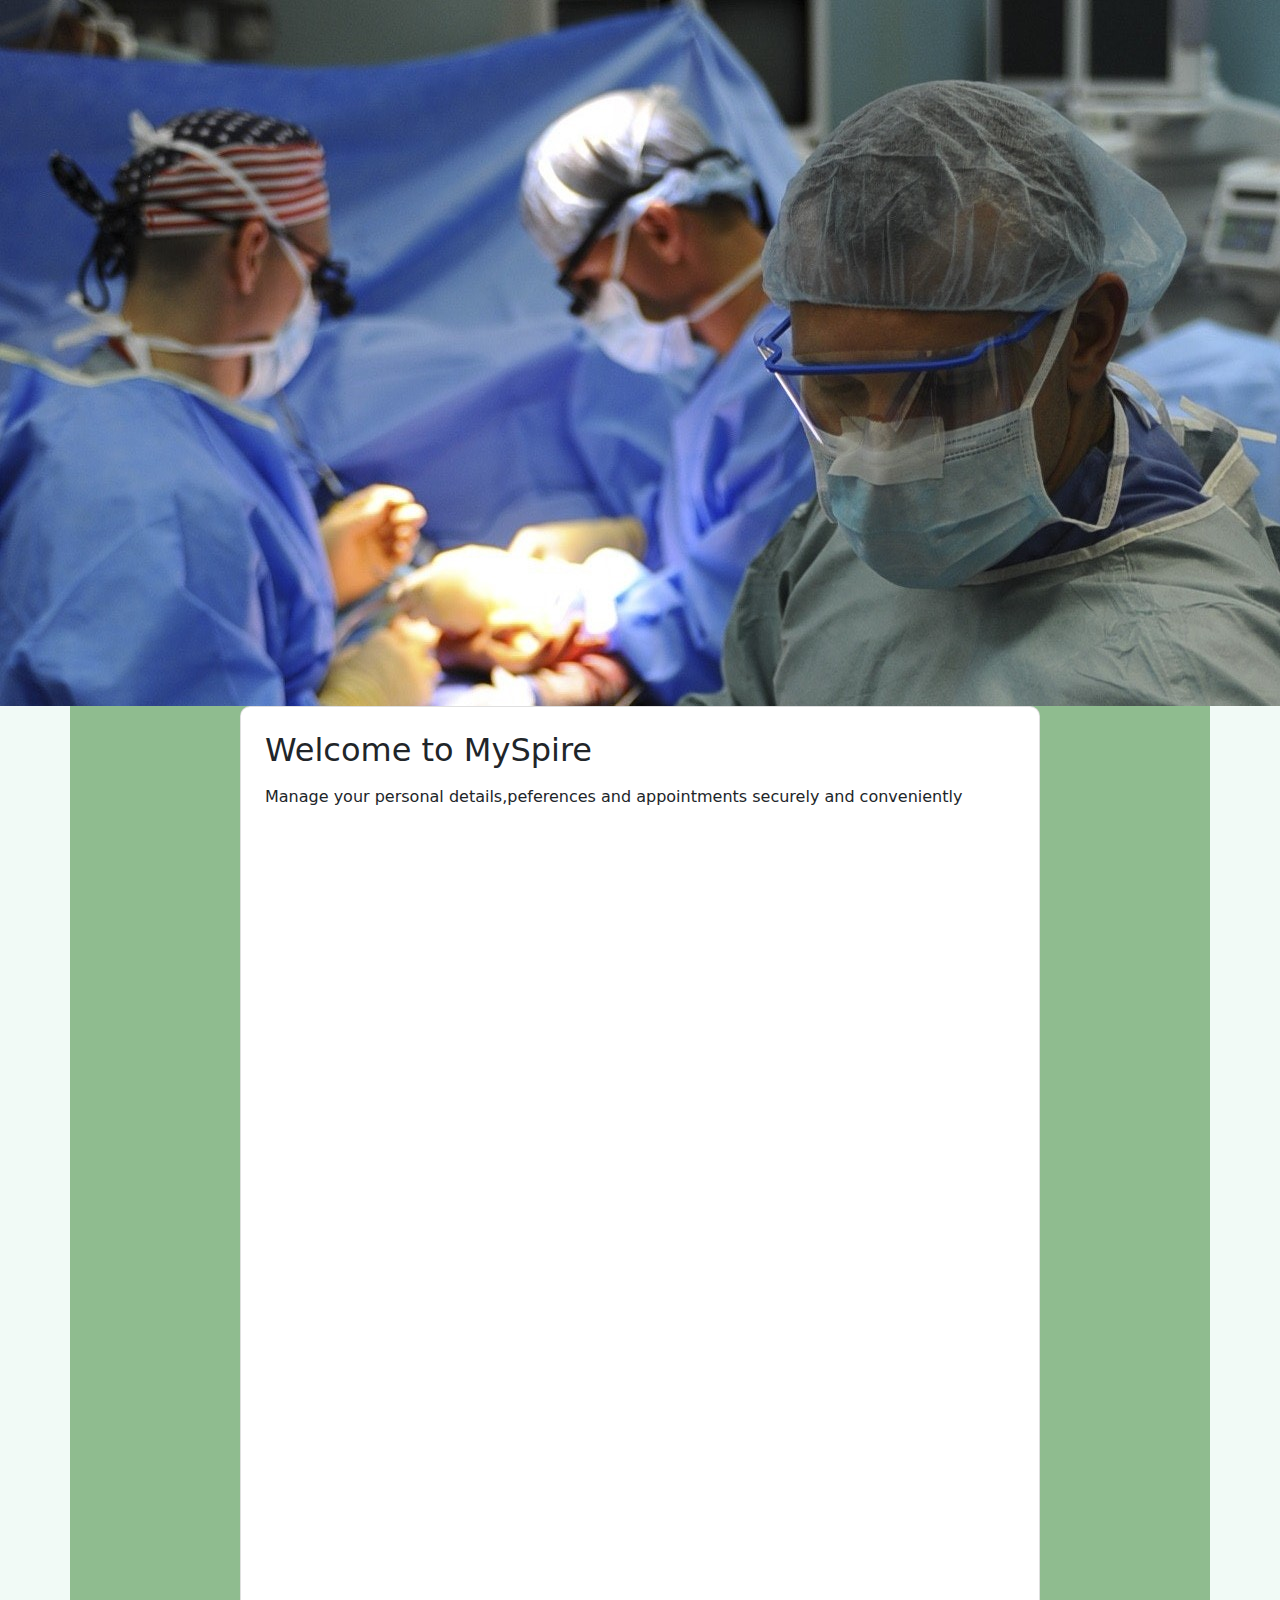
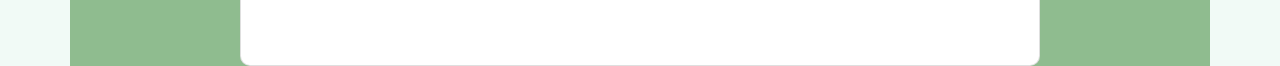
<file: login.html>
<!DOCTYPE html>
<html lang="en">
<head>
    <meta charset="UTF-8">
    <meta http-equiv="X-UA-Compatible" content="IE=edge">
    <meta name="viewport" content="width=device-width, initial-scale=1.0">
    <title>Document</title>
    <link rel="stylesheet" href="css/bootstrap.min.css">
    <link rel="stylesheet" href="css/styles.css">
</head>
<body>
    <nav>

    </nav> <img src="img/pexels-pixabay-263337.jpg"  alt="">
    <div class="container">
       
        <div class="p-4 card ">
            <h2>Welcome to MySpire</h2>
            <p class="pt-2">Manage your personal details,peferences and appointments securely and conveniently</p>
        </div>
    </div>
    <script src="css/bootstrap.bundle.min.js"></script>
</body>
</html>
</file>
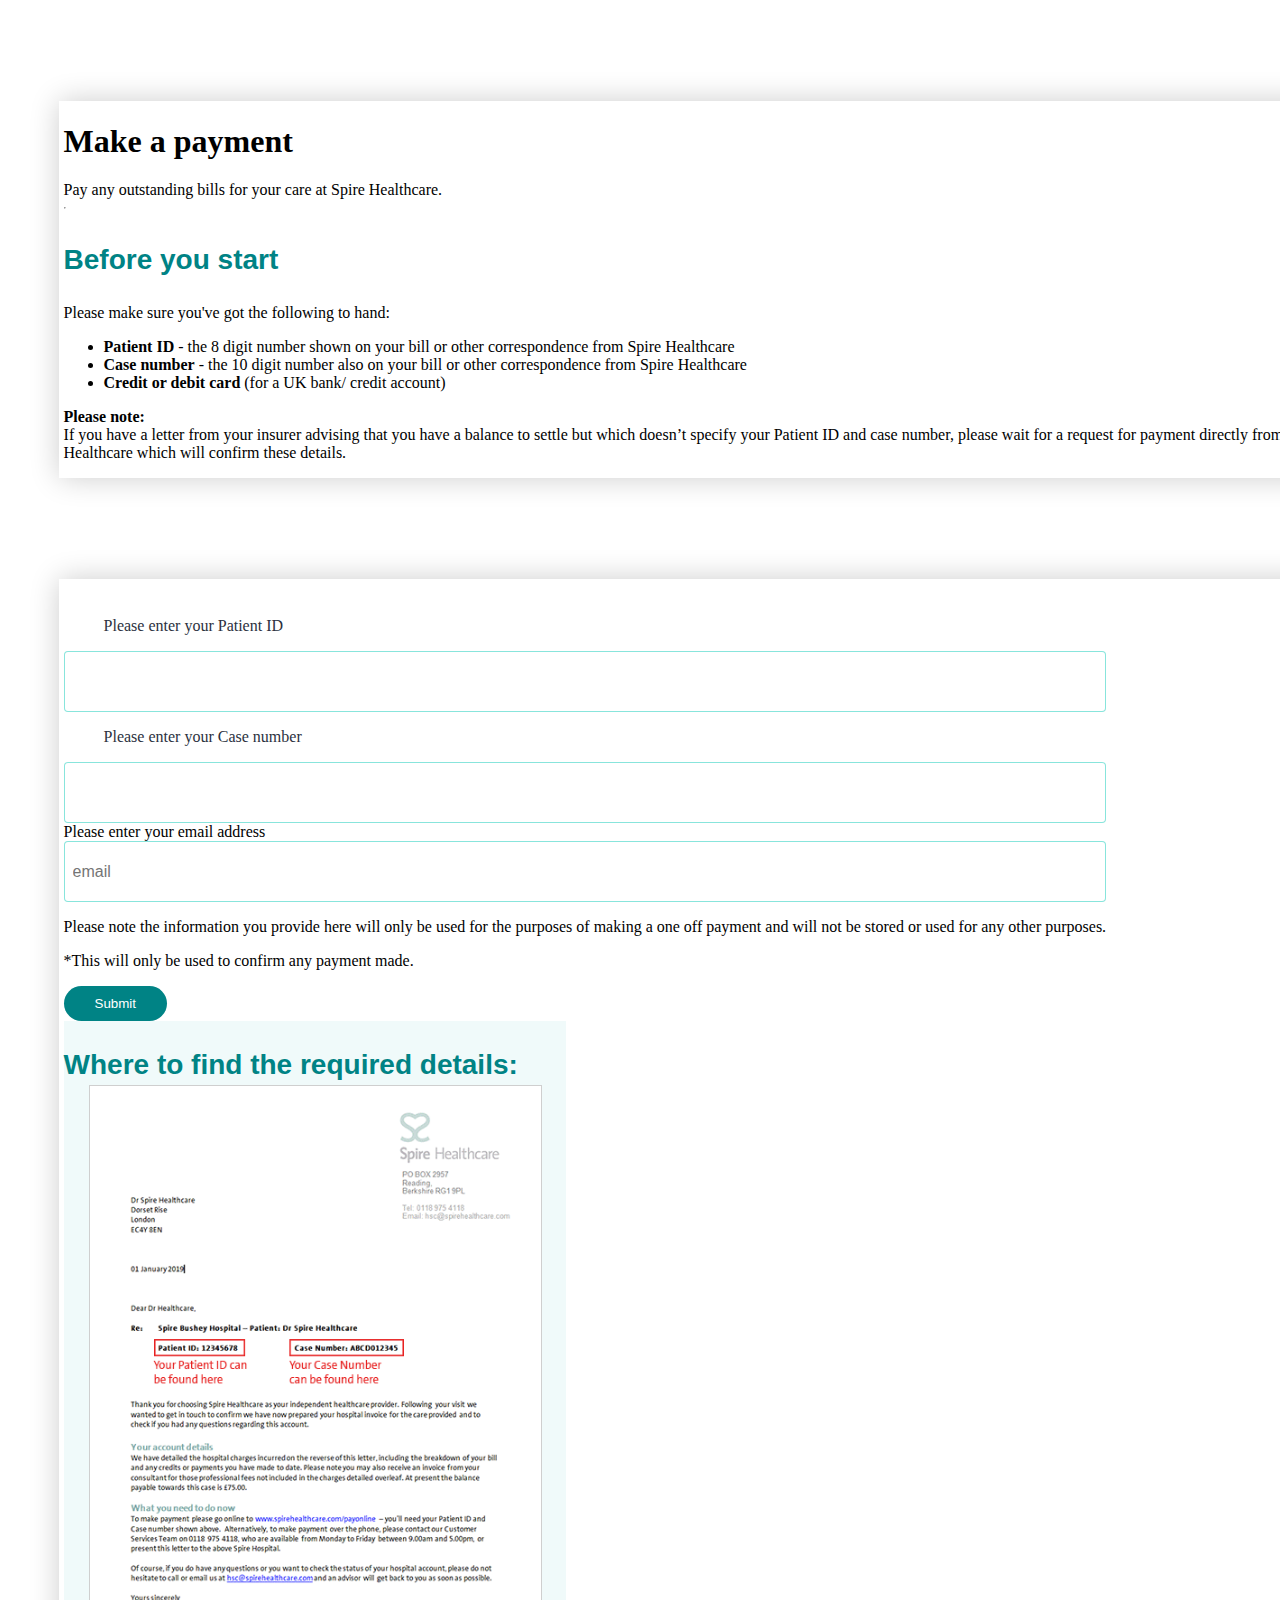
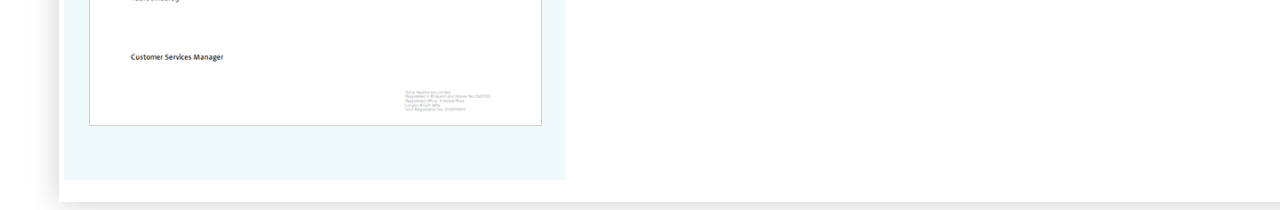
<file: payment.html>
<!DOCTYPE html>
<html lang="en">
<head>
    <meta charset="UTF-8">
    <meta http-equiv="X-UA-Compatible" content="IE=edge">
    <meta name="viewport" content="width=device-width, initial-scale=1.0">
    <title>Payment</title>
    <link href="https://cdn.jsdelivr.net/npm/bootstrap@5.0.2/dist/css/bootstrap.min.css" rel="stylesheet" integrity="sha384-EVSTQN3/azprG1Anm3QDgpJLIm9Nao0Yz1ztcQTwFspd3yD65VohhpuuCOmLASjC" crossorigin="anonymous">
    <link rel="stylesheet" href="styles.css">
</head>
<div class="container mb-4  ">
   <div class="col-sm-12">
      <div class="row">
         <div class="col-sm-12 col-lg-8">
            <h1 class="hero__heading">Make a payment</h1>
         </div>
       </div>

       <div class="row">
          <div class="col-sm-12 col-lg-12">
           <div class="lead">Pay any outstanding bills for your care at Spire Healthcare.</div>
          </div>
       </div>

      <div class="row">
        <div class="col-sm-12">
            <hr class="ruler--light-grey">
        </div>
      </div>
      <div class="row">
        <div class="online-payment step-lead">
            <h2>Before you start</h2>
            <p><span>Please make sure you've got the following to hand:</span></p>
            <ul>
            <li><strong>Patient ID</strong> - the 8 digit number shown on your bill or other correspondence from Spire Healthcare</li>
            <li><strong>Case number</strong> - the 10 digit number also on your bill or other correspondence from Spire Healthcare</li>
            <li><strong>Credit or debit card</strong> (for a UK bank/ credit account)</li>
            </ul>
            <p><strong>Please note:</strong><br>If you have a letter from your insurer advising that you have a balance to settle but which doesn’t specify your Patient ID and case number, please wait for a request for payment directly from Spire Healthcare which will confirm these details.</p>
        </div>
      </div>

    </div>
    
</div>
<div class="container mb-5 container-component container-component--spacing online-payment">
    <div class="row justify-content-center align-items-center">

    <div class="row">
    <div class="col-sm-12 col-md-8">

    <form action="make-a-payment" class="online-payment-form" >               

    <div class="online-payment-form">
        <ul class="pay-label">
        <li>
        <label for="Personaldata">Please enter your Patient ID</label>
        </li>           
        </ul>

    <div class="field-inner">
        <input class="input-text" type="text" >
    </div>
                             
    </div>

    <div class="online-payment-form">
        <ul class="pay-label">
        <li>
        <label for="Personaldata">Please enter your Case number</label>
        </li>
                                        
         </ul>
    <div class="field-inner">
        <input class="input-text" type="text">
    </div>

    </div>

    <div class="online-payment-form">
        <label for="Personaldata">Please enter your email address</label>

    <div class="field-inner">
        <i class="field-inner--error"></i>
        <input class="input-text" type="text" placeholder="email">
    </div>
    
    </div>

    <div>
      <p>Please note the information you provide here will only be used for the purposes of making a one off payment and will not be stored or used for any other purposes.</p>
      <p>*This will only be used to confirm any payment made.</p>
    </div>
                            
    <div class="col-12">                         
    <button type="submit" class="button button--green-rounded button--small online-payment-form__submit">Submit</button>
    </div>
        
    </form>
    </div>

    <div class="col-12 col-md-4 d-lg-block mt-4 mt-md-0" style="background-color:#f0fafa">
        <h2 class="mt-4 mt-md-0 mb-4 mb-md-0">Where to find the required details:</h2>
        <img src="img/sample-letter01.png" class="sample-letter">
    </div>
    </div>

    </div>
</div>
</body>
</html>
</file>
<file: css/styles.css>
.header{
color: white;
font-family:'Trebuchet MS', 'Lucida Sans Unicode', 'Lucida Grande', 'Lucida Sans', Arial, sans-serif
}

.container{
    background-color: darkseagreen;
}

.card{
    background-color: white;
    width: 50rem;
    height: 60rem;
    margin: auto;
    border-radius: 10px;
}

body{
    background-color: rgb(241, 250, 246);

}

.name{
    margin-left: 25px;
    margin-top: 30px;
    width: 125px;
    font-size: 20px;
    font-weight: bold;
    font-family: 'Segoe UI', Tahoma, Geneva, Verdana, sans-serif;
}

.firstname{
    position: relative;
    left: 200px;
    top: -37px;
    line-height: 40px;
    border-radius: 6px;
    padding: 0 22px;
    font-size: 16px;
}

.lastname{
    position: relative;
    left: 417px;
    top: -80px;
    line-height: 40px;
    border-radius: 6px;
    padding: 0 22px;
    font-size: 16px;
}

.firstlabel{
    position: relative;
    text-transform: capitalize;
    font-size: 14px;
    left: 203px;
    bottom:2.5rem;
}

.lastlabel{
    position: relative;
    text-transform: capitalize;
    font-size: 14px;
    left: 490px;
  bottom: 4.5rem;
}

.phone{
    margin-left: 25px;
    margin-top: 30px;
    width: 125px;
    font-size: 20px;
    font-weight: bold;
    font-family: 'Segoe UI', Tahoma, Geneva, Verdana, sans-serif;
}

.phone1{
    position: relative;
    left: 200px;
    bottom: 4.5rem;
    line-height: 40px;
    border-radius: 6px;
    padding: 0 22px;
    font-size: 16px;
}

.phone2{
    position: relative;
    left: 150px;
   bottom: 4.5rem;
    line-height: 40px;
    border-radius: 6px;
    padding: 0 22px;
    font-size: 16px;   
}

.label1{
    position: relative;
    text-transform: capitalize;
    font-size: 14px;
    left: -35px;
    bottom:2.5rem;
    top: -30px;
}

.label2{
    position: relative;
    text-transform: capitalize;
    font-size: 14px;
    right: 90px;
    top: -30px;
    bottom:4.5rem;
}

.email{
    position: relative;
    left: 200px;
    top: -50px;
    line-height: 40px;
    width: 480px;
    border-radius: 6px;
    padding: 0 22px;
    font-size: 16px;
}

.password{
    margin-left: 25px;
    margin-top: 30px;
    width: 125px;
    font-size: 20px;
    font-weight: bold;
    font-family: 'Segoe UI', Tahoma, Geneva, Verdana, sans-serif;
}

.pass1{
    position: relative;
    left: 200px;
    bottom: 4.5rem;
    line-height: 40px;
    border-radius: 6px;
    padding: 0 22px;
    font-size: 16px;

}

.pass2{
    position: relative;
    left: 150px;
   bottom: 4.5rem;
    line-height: 40px;
    border-radius: 6px;
    padding: 0 22px;
    font-size: 16px;
}

.date{
    position: relative;
    left: 200px;
    top: -37px;
    line-height: 40px;
    border-radius: 6px;
    padding: 0 22px;
    font-size: 16px;
}

.days{
    position: relative;
    left: 200px;
    top: -37px;
    line-height: 40px;
    border-radius: 6px;
    padding: 0 22px;
    font-size: 16px;
}

.years{
    position: relative;
    left: 200px;
    top: -37px;
    line-height: 40px;
    border-radius: 6px;
    padding: 0 22px;
    font-size: 16px;
}

.address{
    position: relative;
    left: 200px;
    top: -70px;
    padding: 0 22px;
    width: -60px;
}

a{
    
    font-weight: bold;
    font-family: 'Gill Sans', 'Gill Sans MT', Calibri, 'Trebuchet MS', sans-serif;
    color:white;
    background-color: rgb(243, 61, 85);
    text-decoration: none;
    padding-left: 5rem;
    padding-right: 5rem;
    padding-top: 1rem;
    padding-bottom: 1rem;
    border-radius: 20px;
}

::placeholder{
    color: darkseagreen;
}
</file>
<file: styles.css>
.container {
    width: 100%;
    padding-right: 5px;
    padding-left: 5px;
    margin-right: 4%;
    margin-left: 4%;
    margin-top: 8%;
    box-shadow:0 0 28px 0 rgb(0 0 0 / 20%) ;
    background-color: white;
}

.row {
    display: flex;
    -ms-flex-wrap: wrap;
    flex-wrap: wrap;
    margin-right: 0;
    margin-left: 0;
}

h2 {
    line-height: 1.45;
    font-family: 'Franklin Gothic Medium', 'Arial Narrow', Arial, sans-serif;
    font-size: 28px;
    color: #008385;
}

.online-payment .sample-letter {
    border: solid 1px #cfcfcf;
    width: 90%;
    margin-left: 5%;
    margin-right: 5%;
    margin-bottom: 10%;
}

.online-payment ul.pay-label li {
    color: #2b313e;
    position: relative;
    display: inline-block;
    float: none;
    text-align: left;
}

.mb-md-0, .my-md-0 {
    margin-bottom: 0!important;
}

.inner {
    opacity: hidden;
}
.inner img{
    transition: all 1.5s ease;
}
.inner:hover img{
    transform: scale(1.5);
}


.online-payment .input-text {
    border: 1px solid rgba(22,204,187,.51);
    box-sizing: border-box;
    width: 100%;
    border-radius: 4px;
}
.online-payment input {
    height: 61px;
    color: #4a4a4a;
    padding: 8px;
    font-weight: 400;
    font-size: 16px;
}

.container-component--spacing {
    padding-top: 22px;
    padding-bottom: 22px;
}

.button {
    position: relative;

}

.button--green-rounded {
    padding: 11px 31px!important;
    border-radius: 21.5px;
    background-color: #008385;
    color: #fff;
    box-sizing: border-box;
    border: 0;
    line-height: 1;
    display: inline-block;
    padding: 7px 10px 8px 10px;
    color: #fff;
    position: relative;
    text-align: center;
}
</file>
